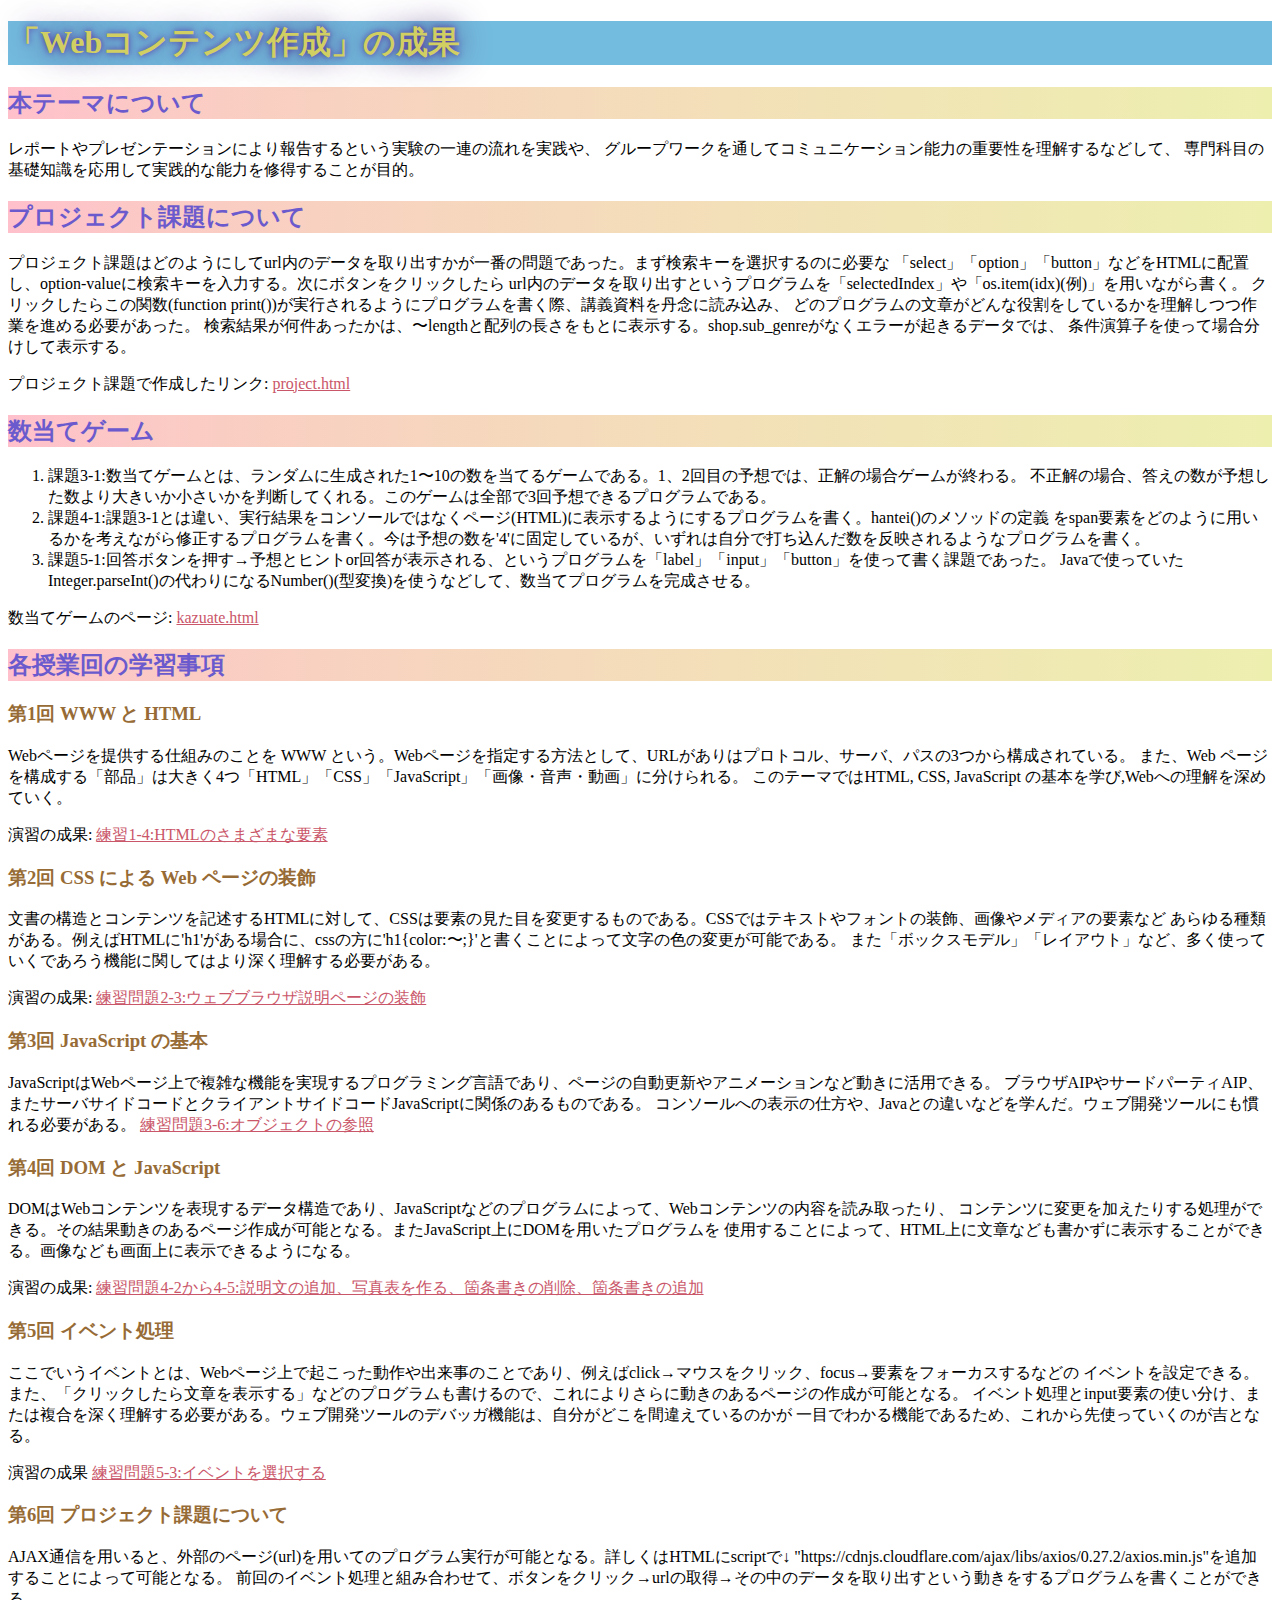
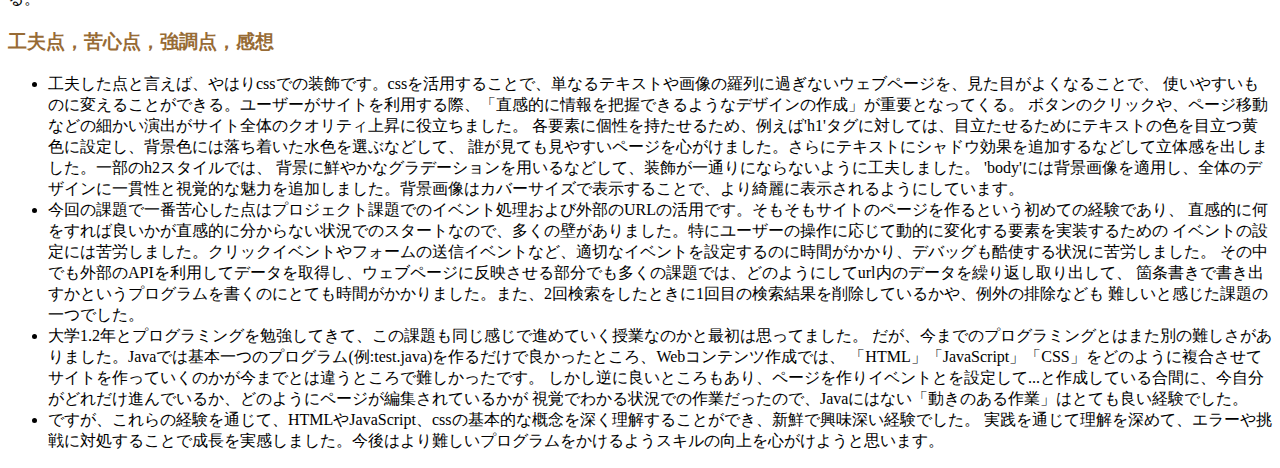
<file: index.html>
<!DOCTYPE html>
<html>
  <head>
    <meta charset="utf-8">
    <title>「Webコンテンツ作成」の成果</title>
    <link rel="stylesheet" href="style.css">

  </head>
    <h1>「Webコンテンツ作成」の成果</h1>
    <h2>本テーマについて</h2>
    <p>レポートやプレゼンテーションにより報告するという実験の一連の流れを実践や、
       グループワークを通してコミュニケーション能力の重要性を理解するなどして、
       専門科目の基礎知識を応用して実践的な能力を修得することが目的。</p>
    <h2>プロジェクト課題について</h2>
    <p>プロジェクト課題はどのようにしてurl内のデータを取り出すかが一番の問題であった。まず検索キーを選択するのに必要な
       「select」「option」「button」などをHTMLに配置し、option-valueに検索キーを入力する。次にボタンをクリックしたら
        url内のデータを取り出すというプログラムを「selectedIndex」や「os.item(idx)(例)」を用いながら書く。
        クリックしたらこの関数(function print())が実行されるようにプログラムを書く際、講義資料を丹念に読み込み、
        どのプログラムの文章がどんな役割をしているかを理解しつつ作業を進める必要があった。
        検索結果が何件あったかは、〜lengthと配列の長さをもとに表示する。shop.sub_genreがなくエラーが起きるデータでは、
        条件演算子を使って場合分けして表示する。</p>
    <p>プロジェクト課題で作成したリンク:
    <a href="project.html"
          target="_blank">project.html</a></p>
    <h2>数当てゲーム</h2>
    <ol>
    <li>課題3-1:数当てゲームとは、ランダムに生成された1〜10の数を当てるゲームである。1、2回目の予想では、正解の場合ゲームが終わる。
       不正解の場合、答えの数が予想した数より大きいか小さいかを判断してくれる。このゲームは全部で3回予想できるプログラムである。</li>
    <li>課題4-1:課題3-1とは違い、実行結果をコンソールではなくページ(HTML)に表示するようにするプログラムを書く。hantei()のメソッドの定義
       をspan要素をどのように用いるかを考えながら修正するプログラムを書く。今は予想の数を'4'に固定しているが、いずれは自分で打ち込んだ数を反映されるようなプログラムを書く。</li>
    <li>課題5-1:回答ボタンを押す→予想とヒントor回答が表示される、というプログラムを「label」「input」「button」を使って書く課題であった。
       Javaで使っていたInteger.parseInt()の代わりになるNumber()(型変換)を使うなどして、数当てプログラムを完成させる。</li>
    </ol>
    <p>数当てゲームのページ:
      <a href="kazuate.html"
            target="_blank">kazuate.html</a></p>
    <h2>各授業回の学習事項</h2>
    <h3>第1回 WWW と HTML</h3>
    <p>Webページを提供する仕組みのことを WWW という。Webページを指定する方法として、URLがありはプロトコル、サーバ、パスの3つから構成されている。
       また、Web ページを構成する「部品」は大きく4つ「HTML」「CSS」「JavaScript」「画像・音声・動画」に分けられる。
       このテーマではHTML, CSS, JavaScript の基本を学び,Webへの理解を深めていく。</p>
    <p>演習の成果:
      <a href="practice-html/elements.html"
            target="_blank">練習1-4:HTMLのさまざまな要素</a></p>
    <h3>第2回 CSS による Web ページの装飾</h3>
    <p>文書の構造とコンテンツを記述するHTMLに対して、CSSは要素の見た目を変更するものである。CSSではテキストやフォントの装飾、画像やメディアの要素など
       あらゆる種類がある。例えばHTMLに'h1'がある場合に、cssの方に'h1{color:〜;}'と書くことによって文字の色の変更が可能である。
       また「ボックスモデル」「レイアウト」など、多く使っていくであろう機能に関してはより深く理解する必要がある。</p>
    <p>演習の成果:
      <a href="practice-css/browser-intro.html"
            target="_blank">練習問題2-3:ウェブブラウザ説明ページの装飾</a></p>
    <h3>第3回 JavaScript の基本</h3>
    <p>JavaScriptはWebページ上で複雑な機能を実現するプログラミング言語であり、ページの自動更新やアニメーションなど動きに活用できる。
       ブラウザAIPやサードパーティAIP、またサーバサイドコードとクライアントサイドコードJavaScriptに関係のあるものである。
       コンソールへの表示の仕方や、Javaとの違いなどを学んだ。ウェブ開発ツールにも慣れる必要がある。
      <a href="practice-js/obj-practice.html"
            target="_blank">練習問題3-6:オブジェクトの参照</a></p>
    <h3>第4回 DOM と JavaScript</h3>
    <p>DOMはWebコンテンツを表現するデータ構造であり、JavaScriptなどのプログラムによって、Webコンテンツの内容を読み取ったり、
       コンテンツに変更を加えたりする処理ができる。その結果動きのあるページ作成が可能となる。またJavaScript上にDOMを用いたプログラムを
       使用することによって、HTML上に文章なども書かずに表示することができる。画像なども画面上に表示できるようになる。</p>
    <p>演習の成果:
      <a href="practice-dom/dom-exercise.html"
            target="_blank">練習問題4-2から4-5:説明文の追加、写真表を作る、箇条書きの削除、箇条書きの追加</a></p>
    <h3>第5回 イベント処理</h3>
    <p>ここでいうイベントとは、Webページ上で起こった動作や出来事のことであり、例えばclick→マウスをクリック、focus→要素をフォーカスするなどの
       イベントを設定できる。また、「クリックしたら文章を表示する」などのプログラムも書けるので、これによりさらに動きのあるページの作成が可能となる。
       イベント処理とinput要素の使い分け、または複合を深く理解する必要がある。ウェブ開発ツールのデバッガ機能は、自分がどこを間違えているのかが
       一目でわかる機能であるため、これから先使っていくのが吉となる。</p>
    <p>演習の成果
      <a href="practice-event//event-list.html"
            target="_blank">練習問題5-3:イベントを選択する</a></p>
   <h3>第6回 プロジェクト課題について</h3>
   <p>AJAX通信を用いると、外部のページ(url)を用いてのプログラム実行が可能となる。詳しくはHTMLにscriptで↓
      "https://cdnjs.cloudflare.com/ajax/libs/axios/0.27.2/axios.min.js"を追加することによって可能となる。
      前回のイベント処理と組み合わせて、ボタンをクリック→urlの取得→その中のデータを取り出すという動きをするプログラムを書くことができる。
   </p>
   <h3>工夫点，苦心点，強調点，感想</h3>   
   <ul>
   <li>工夫した点と言えば、やはりcssでの装飾です。cssを活用することで、単なるテキストや画像の羅列に過ぎないウェブページを、見た目がよくなることで、
      使いやすいものに変えることができる。ユーザーがサイトを利用する際、「直感的に情報を把握できるようなデザインの作成」が重要となってくる。
      ボタンのクリックや、ページ移動などの細かい演出がサイト全体のクオリティ上昇に役立ちました。
      各要素に個性を持たせるため、例えば'h1'タグに対しては、目立たせるためにテキストの色を目立つ黄色に設定し、背景色には落ち着いた水色を選ぶなどして、
      誰が見ても見やすいページを心がけました。さらにテキストにシャドウ効果を追加するなどして立体感を出しました。一部のh2スタイルでは、
      背景に鮮やかなグラデーションを用いるなどして、装飾が一通りにならないように工夫しました。
      'body'には背景画像を適用し、全体のデザインに一貫性と視覚的な魅力を追加しました。背景画像はカバーサイズで表示することで、より綺麗に表示されるようにしています。</li>
   <li>今回の課題で一番苦心した点はプロジェクト課題でのイベント処理および外部のURLの活用です。そもそもサイトのページを作るという初めての経験であり、
      直感的に何をすれば良いかが直感的に分からない状況でのスタートなので、多くの壁がありました。特にユーザーの操作に応じて動的に変化する要素を実装するための
      イベントの設定には苦労しました。クリックイベントやフォームの送信イベントなど、適切なイベントを設定するのに時間がかかり、デバッグも酷使する状況に苦労しました。
      その中でも外部のAPIを利用してデータを取得し、ウェブページに反映させる部分でも多くの課題では、どのようにしてurl内のデータを繰り返し取り出して、
      箇条書きで書き出すかというプログラムを書くのにとても時間がかかりました。また、2回検索をしたときに1回目の検索結果を削除しているかや、例外の排除なども
      難しいと感じた課題の一つでした。</li>
   <li>大学1.2年とプログラミングを勉強してきて、この課題も同じ感じで進めていく授業なのかと最初は思ってました。
      だが、今までのプログラミングとはまた別の難しさがありました。Javaでは基本一つのプログラム(例:test.java)を作るだけで良かったところ、Webコンテンツ作成では、
      「HTML」「JavaScript」「CSS」をどのように複合させてサイトを作っていくのかが今までとは違うところで難しかったです。
      しかし逆に良いところもあり、ページを作りイベントとを設定して...と作成している合間に、今自分がどれだけ進んでいるか、どのようにページが編集されているかが
      視覚でわかる状況での作業だったので、Javaにはない「動きのある作業」はとても良い経験でした。</li>   
   <li>ですが、これらの経験を通じて、HTMLやJavaScript、cssの基本的な概念を深く理解することができ、新鮮で興味深い経験でした。
      実践を通じて理解を深めて、エラーや挑戦に対処することで成長を実感しました。今後はより難しいプログラムをかけるようスキルの向上を心がけようと思います。</li>
   </ul>
  </body>
</html>
</file>
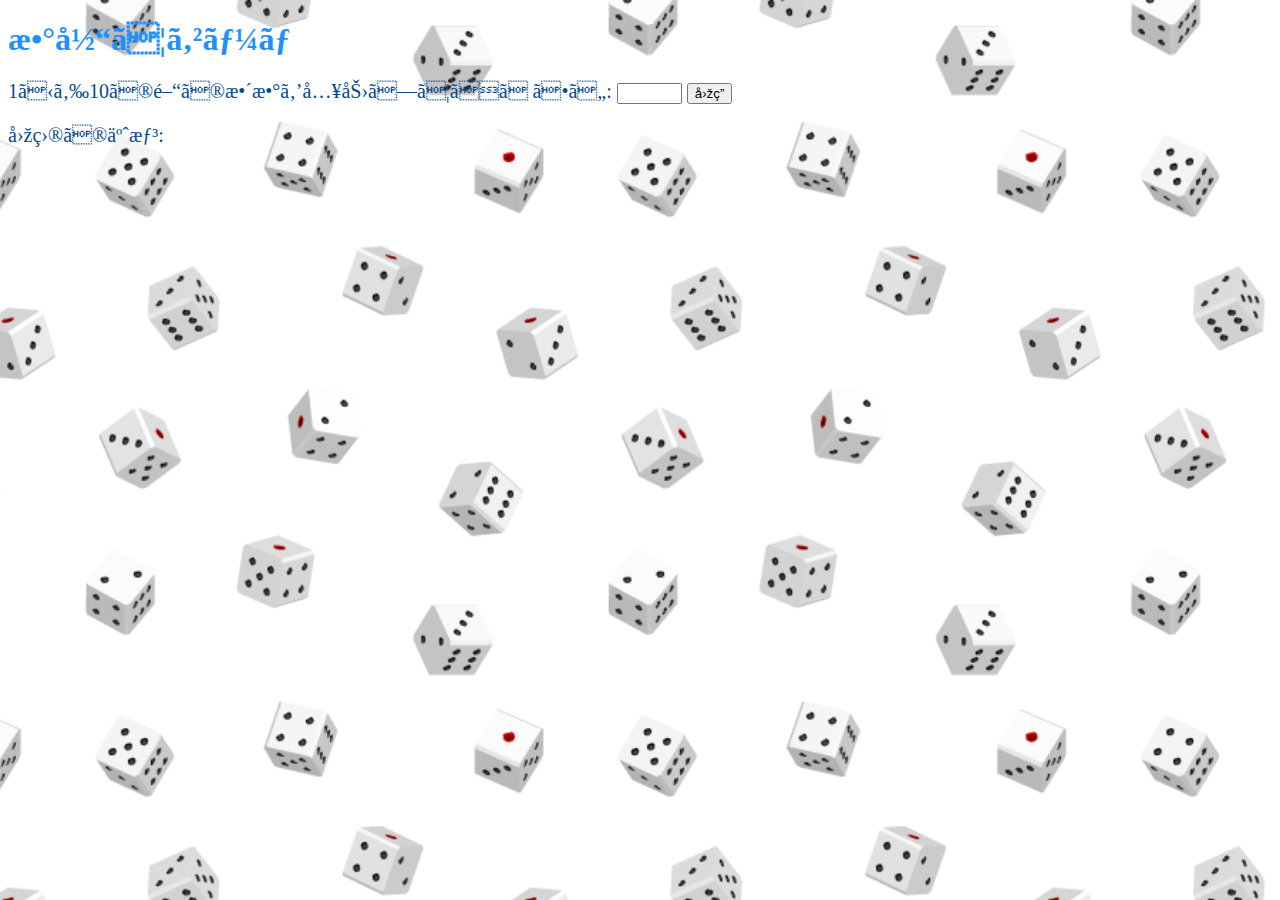
<file: kazuate.html>
<!DOCTYPE html>
<html>
    <head>
        <meta charset="urf-8">
        <title>数当てゲーム</title>
        <script src="kazuate.js" defer></script>
        <link rel="stylesheet" href="kazuate.css">
    </head>

    <body>
        <h1>数当てゲーム</h1>
        
        <p>1から10の間の整数を入力してください:
        <label for="shimei"></label>
        <input type="text" name="shimei" size="5">
        <button id="print">回答</button></p>

        <p><span id="kaisu"></span>回目の予想: <span id="answer"></span></p>
        <p id="result"></p>
    </body>

    <body background="gahag-0074569632-2.png"></body>
</html>
</file>
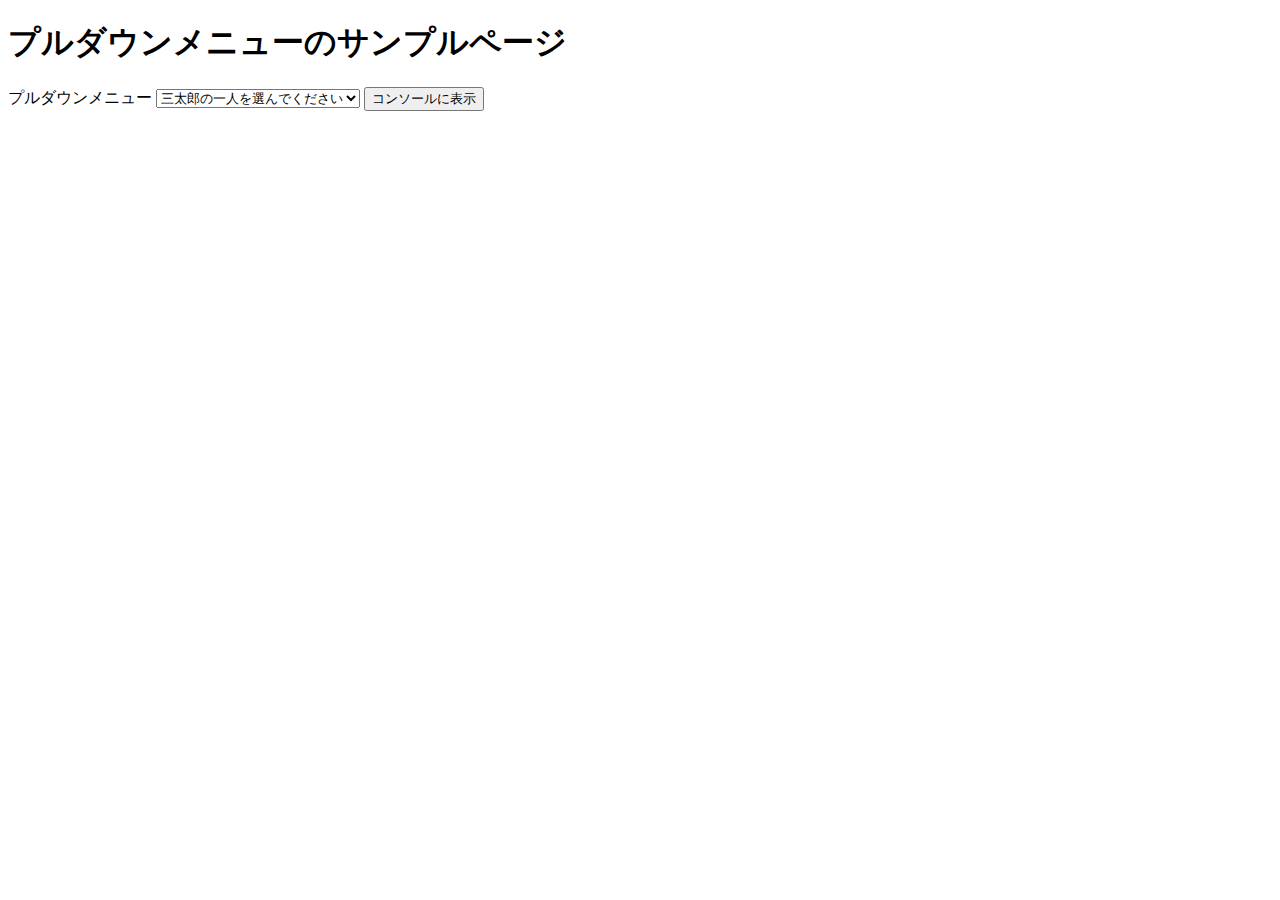
<file: sample.html>
<!DOCTYPE html>
<html>
  <head>
    <title>プルダウンメニューのサンプルページ</title>
    <script src="sample.js" defer></script>
  </head>

  <body>
    <h1>プルダウンメニューのサンプルページ</h1>
    <label for="santaro">プルダウンメニュー</label>
    <select name="santaro" id="santaro">
        <option value="">三太郎の一人を選んでください</option>
        <option value="momo">桃太郎</option>
        <option value="kin">金太郎</option>
        <option value="urashima">浦島太郎</option>
    </select>
    <button id="btn">コンソールに表示</button>
  </body>
</html>
</file>
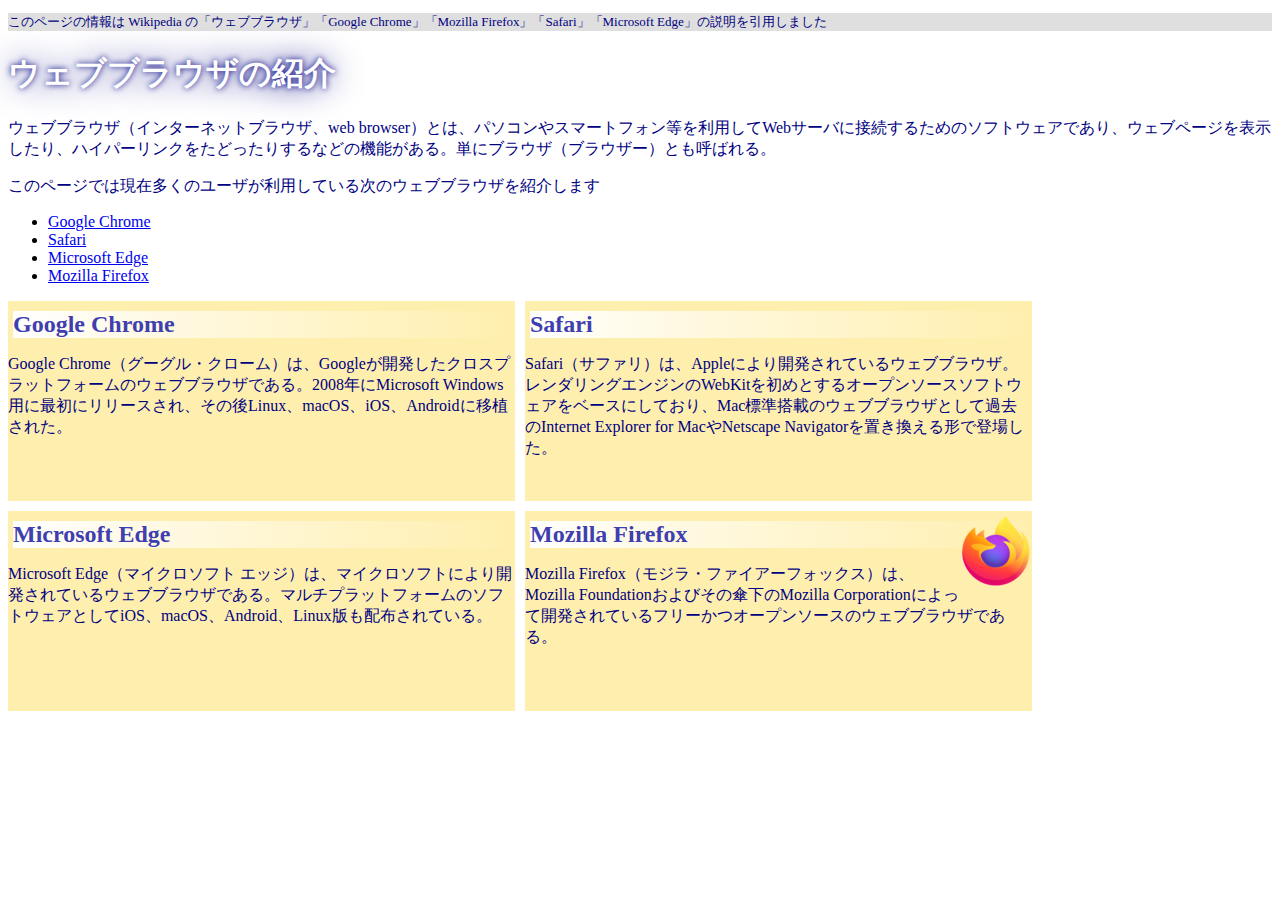
<file: practice-css/browser-intro.html>
<!doctype html>
<html lang="ja">
<head>
    <meta charset="utf-8">
    <title>ウェブブラウザの紹介</title>
	<link rel="stylesheet" href="browser-intro.css">
</head>

<body>

<p class="info">このページの情報は Wikipedia の「ウェブブラウザ」「Google Chrome」「Mozilla Firefox」「Safari」「Microsoft Edge」の説明を引用しました</p>

<h1>ウェブブラウザの紹介</h1>

<p>ウェブブラウザ（インターネットブラウザ、web browser）とは、パソコンやスマートフォン等を利用してWebサーバに接続するためのソフトウェアであり、ウェブページを表示したり、ハイパーリンクをたどったりするなどの機能がある。単にブラウザ（ブラウザー）とも呼ばれる。</p>

<p>このページでは現在多くのユーザが利用している次のウェブブラウザを紹介します</p>
<ul>
	<li><a href="https://ja.wikipedia.org/wiki/Google_Chrome">Google Chrome<a></li>
	<li><a href="https://ja.wikipedia.org/wiki/Safari">Safari</a></li>
	<li><a href="https://ja.wikipedia.org/wiki/Microsoft_Edge">Microsoft Edge</a></li>
	<li><a href="https://ja.wikipedia.org/wiki/Mozilla_Firefox">Mozilla Firefox</a></li>
</ul>


<div id="zentai">

<div>
<h2>Google Chrome</h2>
<p>Google Chrome（グーグル・クローム）は、Googleが開発したクロスプラットフォームのウェブブラウザである。2008年にMicrosoft Windows用に最初にリリースされ、その後Linux、macOS、iOS、Androidに移植された。</p>
</div>

<div>
<h2>Safari</h2>
<p>Safari（サファリ）は、Appleにより開発されているウェブブラウザ。レンダリングエンジンのWebKitを初めとするオープンソースソフトウェアをベースにしており、Mac標準搭載のウェブブラウザとして過去のInternet Explorer for MacやNetscape Navigatorを置き換える形で登場した。</p>
</div>

<div>
<h2>Microsoft Edge</h2>
<p>Microsoft Edge（マイクロソフト エッジ）は、マイクロソフトにより開発されているウェブブラウザである。マルチプラットフォームのソフトウェアとしてiOS、macOS、Android、Linux版も配布されている。</p>
</div>

<div>
<img class="sign" src="firefox_icon.png">
<h2>Mozilla Firefox</h2>
<p>Mozilla Firefox（モジラ・ファイアーフォックス）は、Mozilla Foundationおよびその傘下のMozilla Corporationによって開発されているフリーかつオープンソースのウェブブラウザである。</p>
</div>

</div>

</body>

</html>
</file>
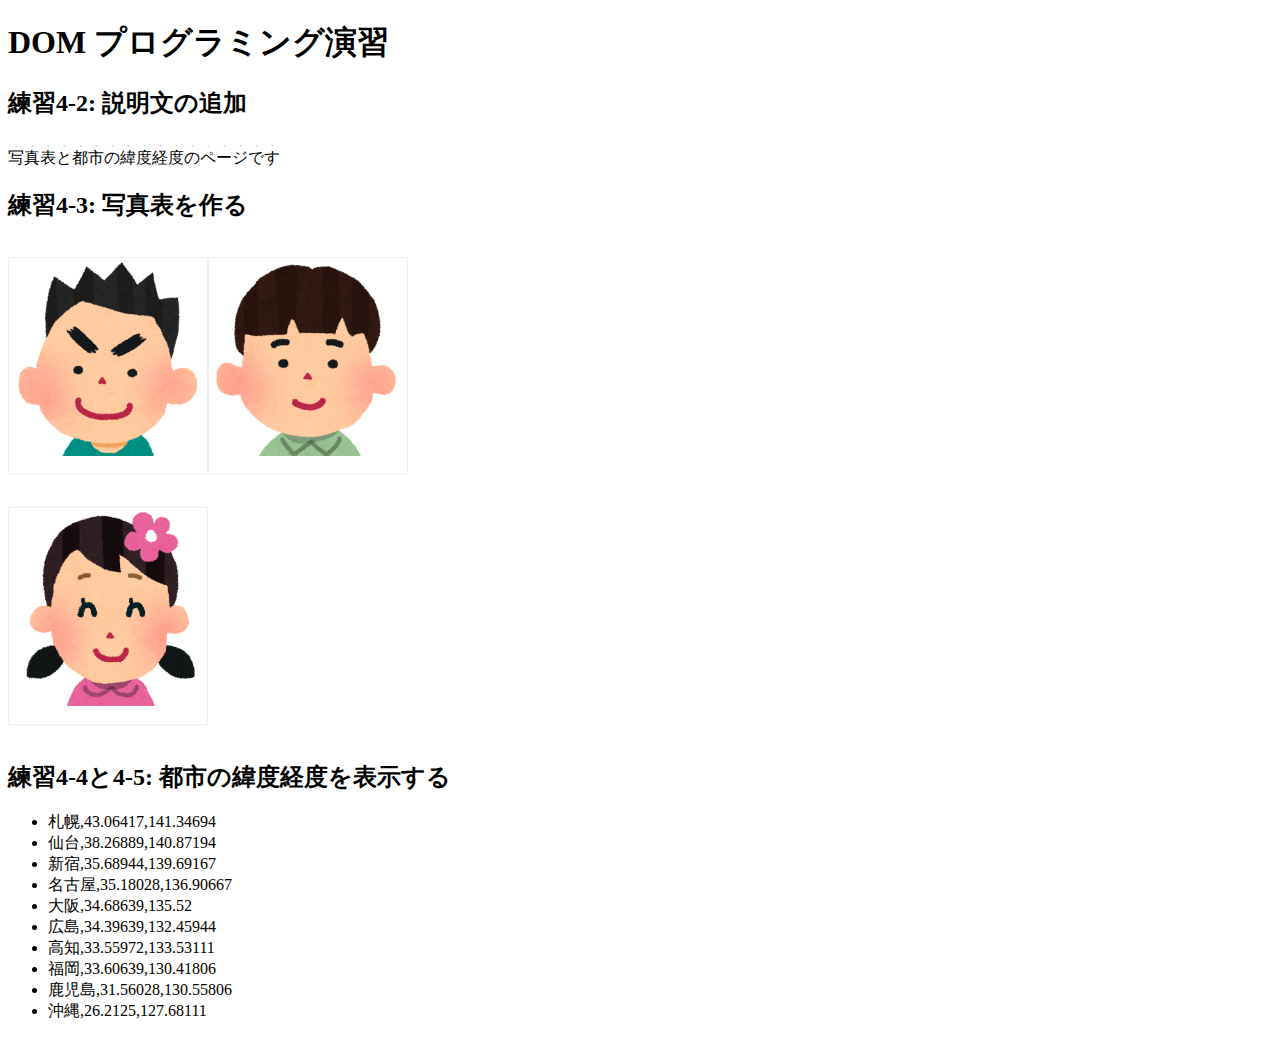
<file: practice-dom/dom-exercise.html>
<!DOCTYPE html>
<html>
  <head>
    <title>練習4-2から4-5</title>
	<link rel="stylesheet" href="dom-exercise.css">
	<script src="dom-exercise.js" defer></script>
  </head>

  <body>
	  <!-- 注意: 
		  このファイルをエディタで直接編集しないこと！
	  -->

	  <h1>DOM プログラミング演習</h1>

	  <h2 id="ex42">練習4-2: 説明文の追加</h2>

	  <h2>練習4-3: 写真表を作る</h2>
	  <div id="phototable"></div>

	  <h2>練習4-4と4-5: 都市の緯度経度を表示する</h2>
	  <ul id="location">
		<li>この要素は JavaScript プログラムで削除すること</li>
		<li>この要素は JavaScript プログラムで削除すること</li>
		<li>この要素は JavaScript プログラムで削除すること</li>
	  </ul>
  </body>
</html>
</file>
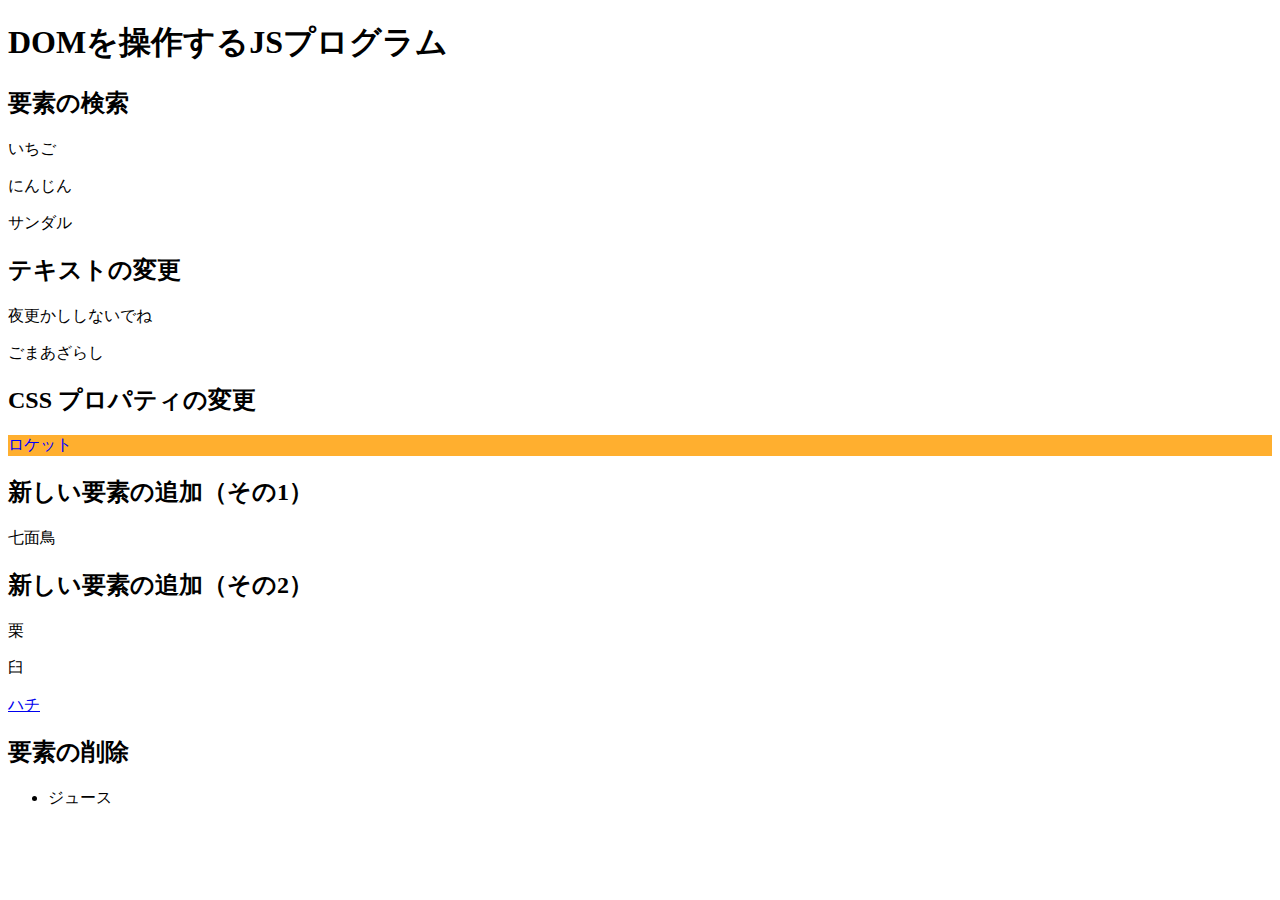
<file: practice-dom/dom-intro.html>
<!DOCTYPE html>
<html>
  <head>
	<meta charset="utf-8">
    <title>DOMを操作するJSプログラム</title>
	<script src="dom-intro.js" defer></script>
  </head>

  <body>
	  <h1>DOMを操作するJSプログラム</h1>

	  <h2>要素の検索</h2>
	  <p id="strawberry">いちご</p>
	  <p class="cands">にんじん</p>
	  <p class="cands">サンダル</p>

	  <h2>テキストの変更</h2>
	  <p id="yacht">ヨット</p>
	  <p>ごま<span id="solt">しお</span></p>

	  <h2>CSS プロパティの変更</h2>
	  <p id="rocket">ロケット</p>
	  
	  <h2 id="addition">新しい要素の追加（その1）</h2>

	  <h2>新しい要素の追加（その2）</h2>
	  <div id="sarukani">
		  <p>栗</p>
		  <p>臼</p>
	  </div>

	  <h2>要素の削除</h2>
	  <ul>
		  <li id="whale">クジラ</li>
		  <li>ジュース</li>
	  </ul>
  </body>
</html>
</file>
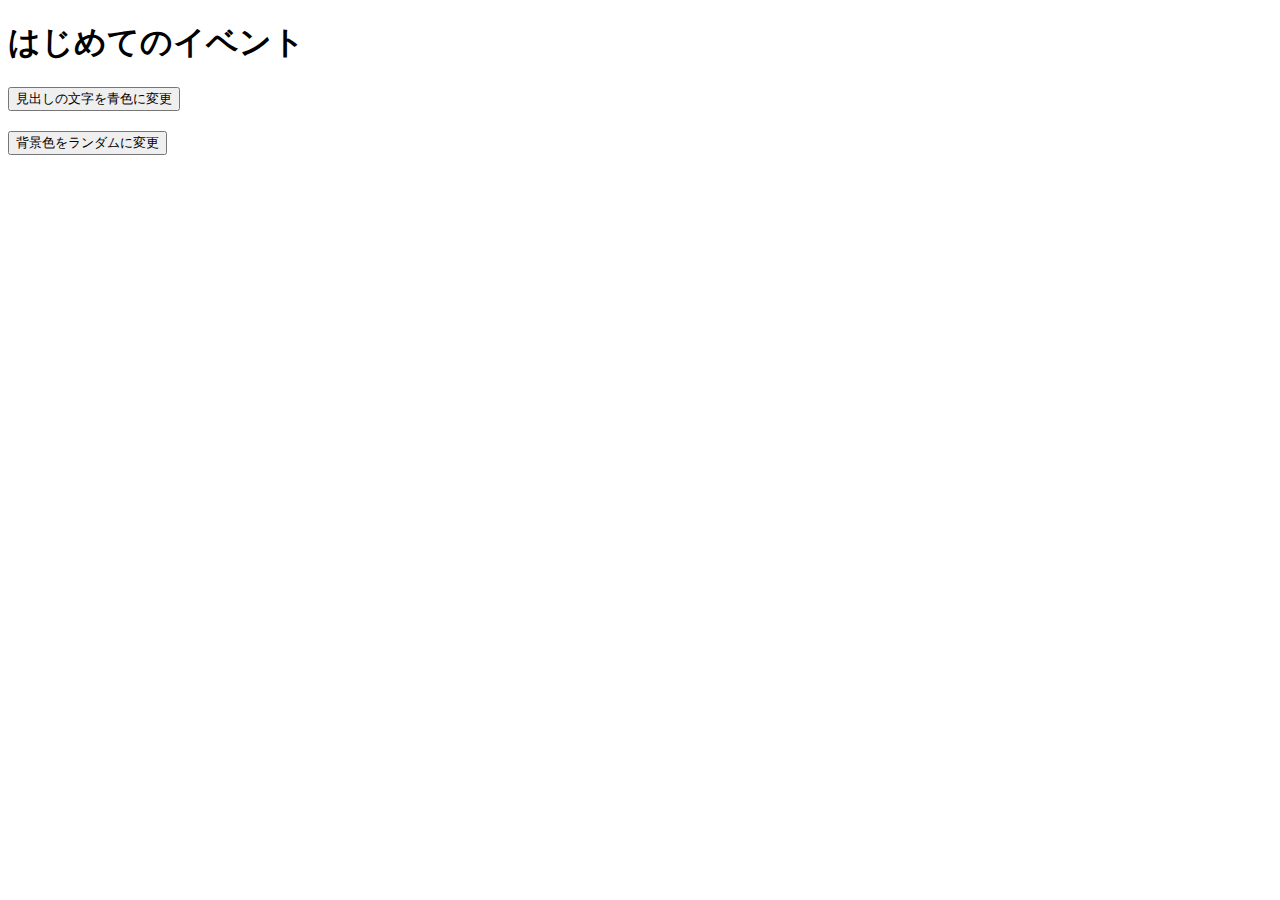
<file: practice-event/event-intro.html>
<!DOCTYPE html>
<html>
  <head>
    <title>はじめてのイベント</title>
	<link rel="stylesheet" href="event-intro.css">
	<script src="event-intro.js" defer></script>
  </head>

  <body>
    <h1>はじめてのイベント</h1>
	<button id="blue">見出しの文字を青色に変更</button>
	<button id="random">背景色をランダムに変更</button>
  </body>
</html>
</file>
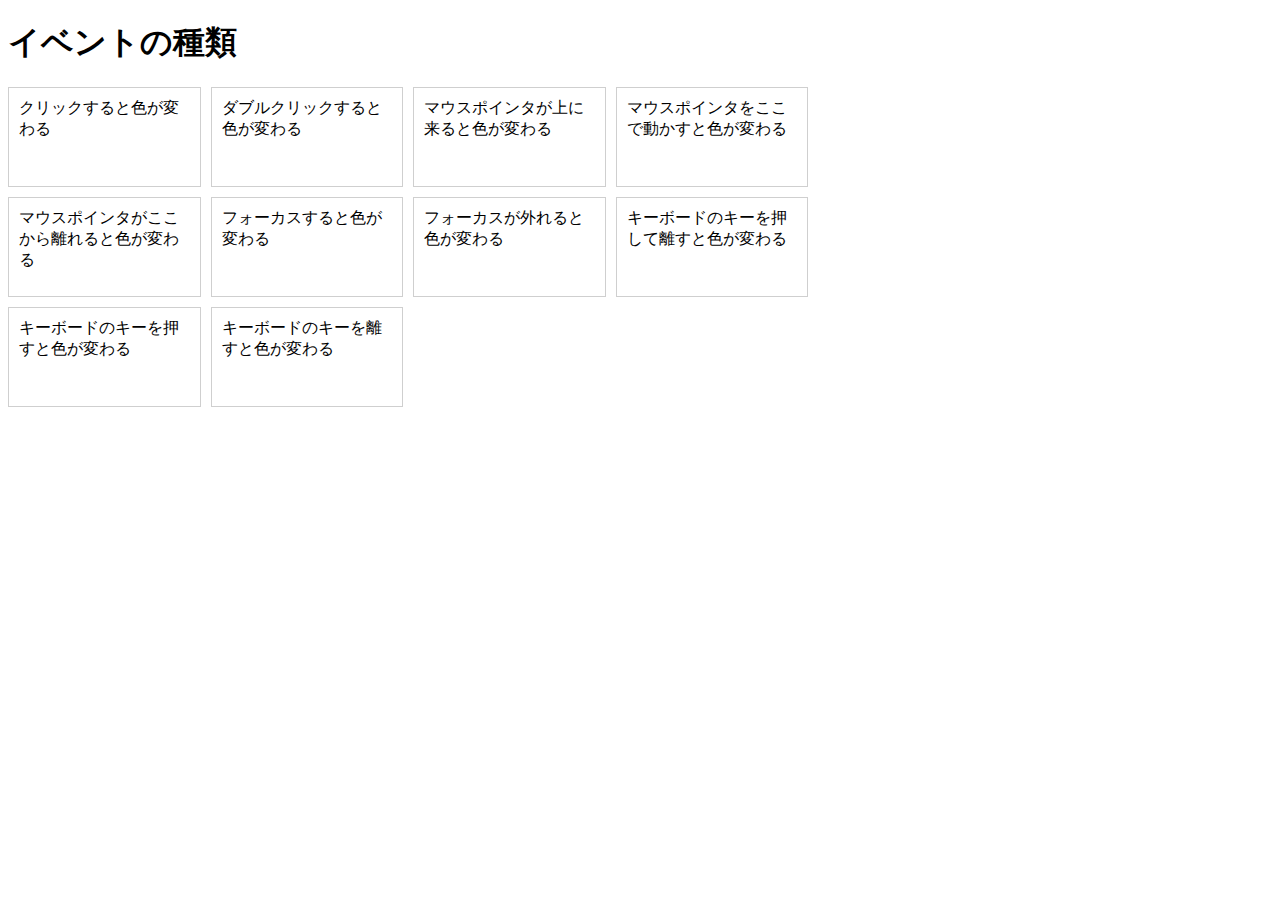
<file: practice-event/event-list.html>
<!DOCTYPE html>
<html>
  <head>
    <title>イベントの種類</title>
	<link rel="stylesheet" href="event-list.css">
	<script src="event-list.js" defer></script>
  </head>

  <body>
    <h1>イベントの種類</h1>
	<div id="main">
		<div class="cell" id="cell1">クリックすると色が変わる</div>
		<div class="cell" id="cell2">ダブルクリックすると色が変わる</div>
		<div class="cell" id="cell3">マウスポインタが上に来ると色が変わる</div>
		<div class="cell" id="cell4">マウスポインタをここで動かすと色が変わる</div>

		<div class="cell" id="cell5">マウスポインタがここから離れると色が変わる</div>
		<div class="cell" id="cell6" tabindex="1">フォーカスすると色が変わる</div>
		<div class="cell" id="cell7" tabindex="2">フォーカスが外れると色が変わる</div>
		<div class="cell" id="cell8" tabindex="3">キーボードのキーを押して離すと色が変わる</div>
		<div class="cell" id="cell9" tabindex="4">キーボードのキーを押すと色が変わる</div>
		<div class="cell" id="cell10" tabindex="5">キーボードのキーを離すと色が変わる</div>
  </body>
</html>
</file>
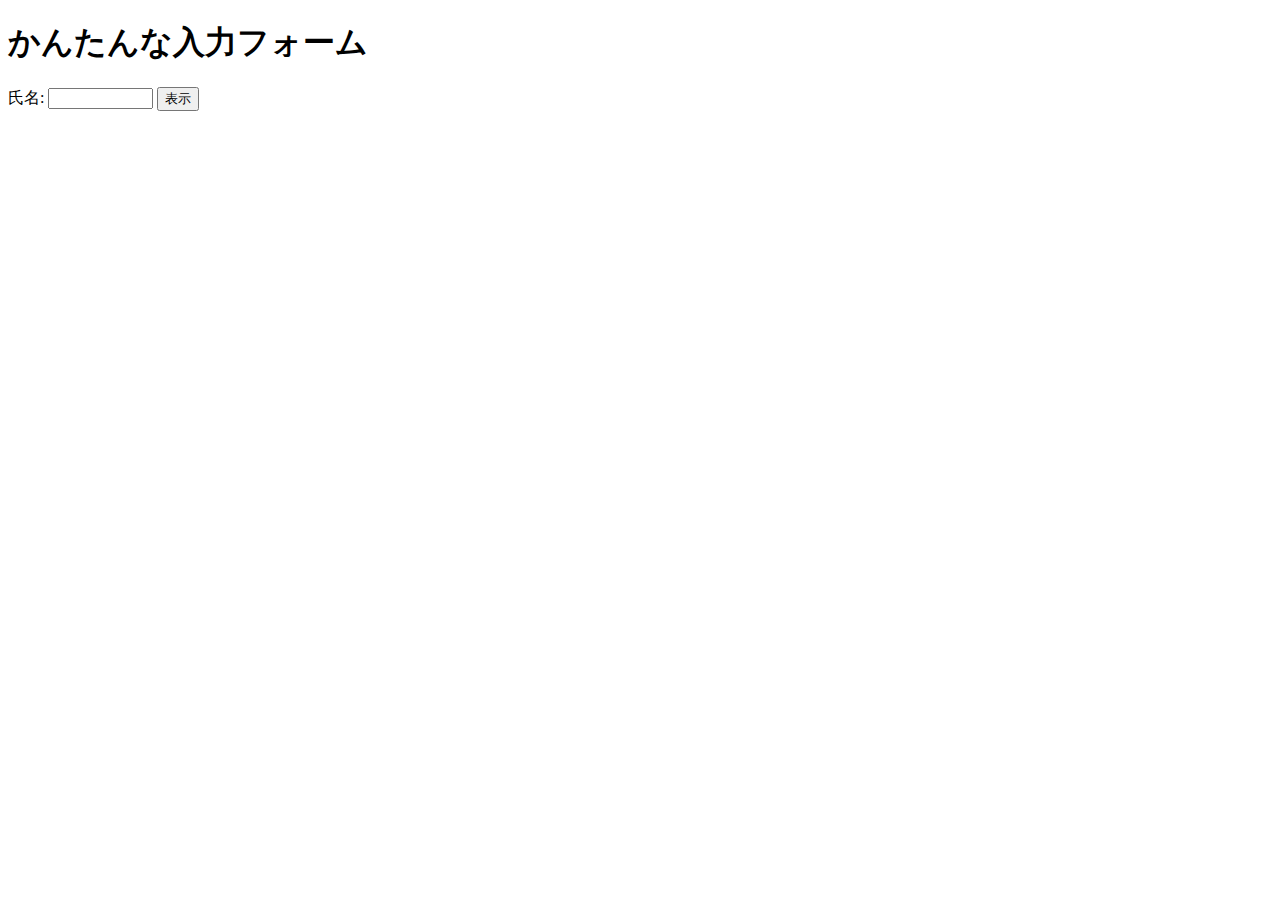
<file: practice-event/input-demo.html>
<!DOCTYPE html>
<html>
  <head>
    <title>かんたんな入力フォーム</title>
	<script src="input-demo.js" defer></script>
  </head>

  <body>
    <h1>かんたんな入力フォーム</h1>
	<label for="shimei">氏名: </label>
	<input type="text" name="shimei" size="10">
	<button id="print">表示</button>
  </body>
</html>
</file>
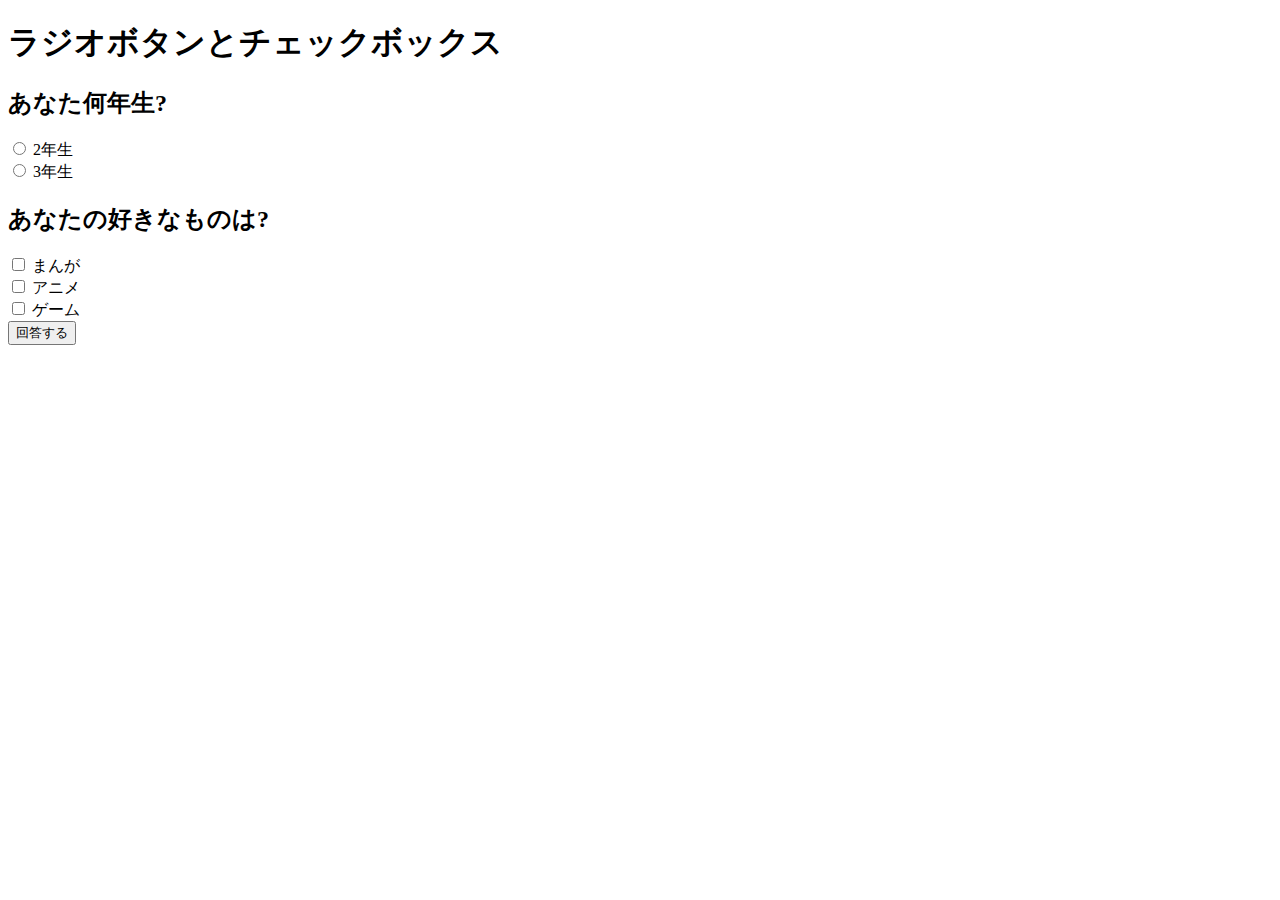
<file: practice-event/radio-checkbox-demo.html>
<!DOCTYPE html>
<html>
  <head>
    <title>ラジオボタンとチェックボックス</title>
	<script src="radio-checkbox-demo.js" defer></script>
  </head>

  <body>
    <h1>ラジオボタンとチェックボックス</h1>
	<h2>あなた何年生?</h2>
	<div>
		<input type="radio" name="year" id="year2" value="2">
		<label for="year2">2年生</label>
	</div>
	<div>
		<input type="radio" name="year" id="year3" value="3">
		<label for="year3">3年生</label>
	</div>

	<h2>あなたの好きなものは?</h2>
	<div>
		<input type="checkbox" name="hobby" id="manga" value="manga">
		<label for="manga">まんが</label>
	</div>
	<div>
		<input type="checkbox" name="hobby" id="anime" value="anime">
		<label for="anime">アニメ</label>
	</div>
	<div>
		<input type="checkbox" name="hobby" id="game" value="game">
		<label for="game">ゲーム</label>
	</div>

	<div>
		<button id="answer">回答する</button>
	</div>
  </body>
</html>
</file>
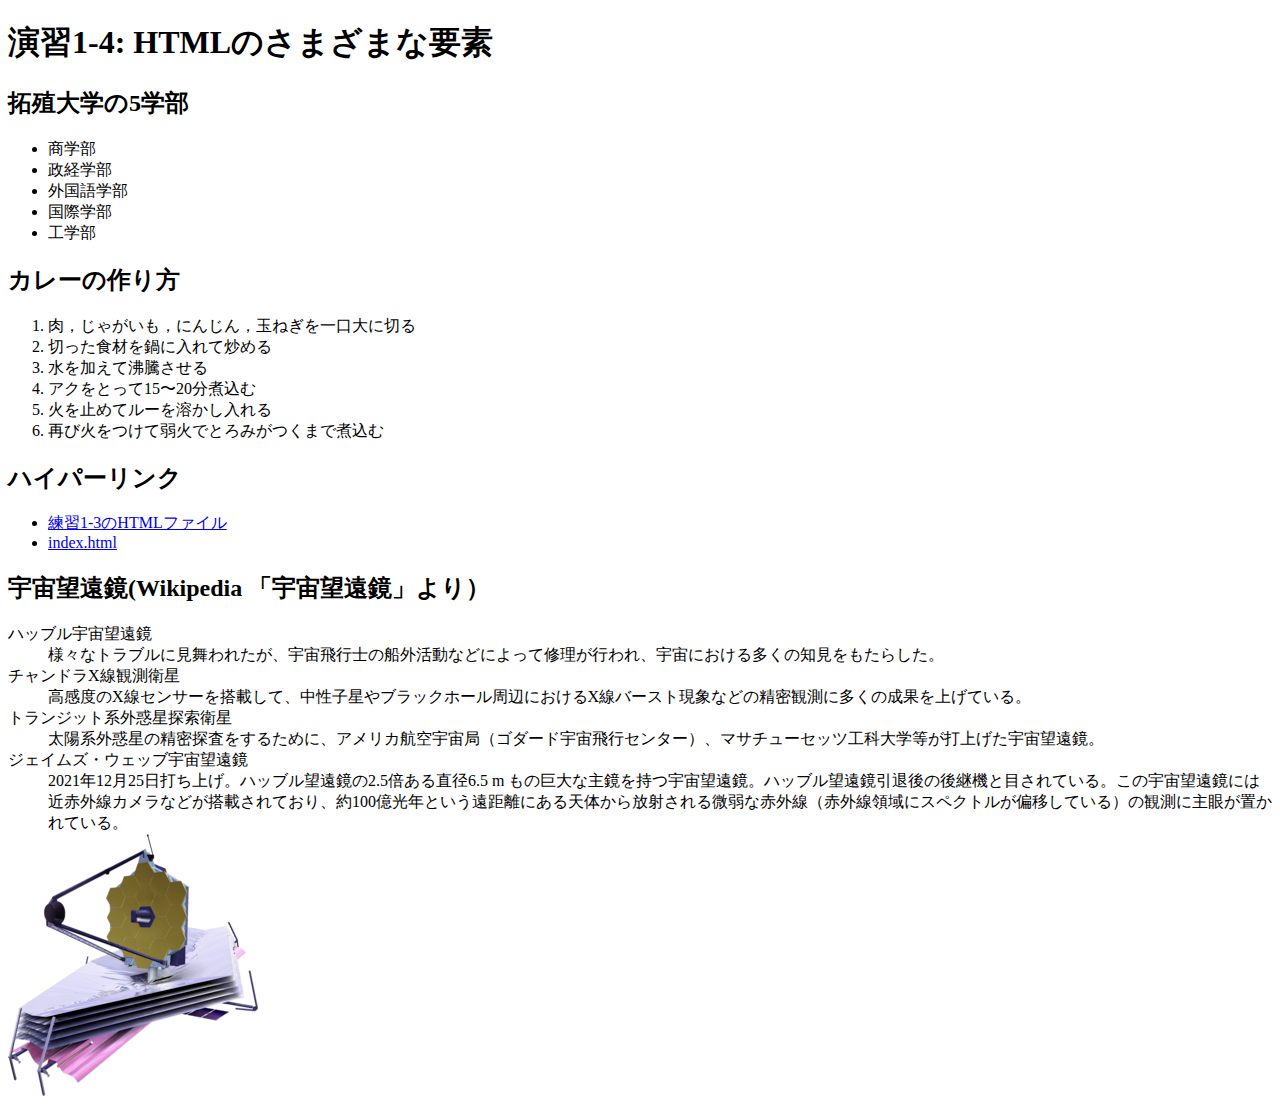
<file: practice-html/elements.html>
<!DOCTYPE html>
<html>
  <head>
    <meta charset="utf-8">
    <title>演習1-4: HTMLのさまざまな要素</title>
  </head>
  <body>
	<h1>演習1-4: HTMLのさまざまな要素</h1>
	<h2>拓殖大学の5学部</h2>
	<ul>
		<li>商学部</li>
	    <li>政経学部</li>
		<li>外国語学部</li>
		<li>国際学部</li>
		<li>工学部</li>
	</ul>	
    <h2>カレーの作り方</h2>
	<ol>
		<li>肉，じゃがいも，にんじん，玉ねぎを一口大に切る</li>
		<li>切った食材を鍋に入れて炒める</li>
		<li>水を加えて沸騰させる</li>
		<li>アクをとって15〜20分煮込む</li>
		<li>火を止めてルーを溶かし入れる</li>
		<li>再び火をつけて弱火でとろみがつくまで煮込む</li>
	</ol>
	<h2>ハイパーリンク</h2>
    <ul>
	<p> <li><a href="structure.html"
		       target="_blank">練習1-3のHTMLファイル</a></li>
	    <li><a href="../index.html"
		       target="_blank">index.html</a></li>
	</p>
	</ul>		   
	<h2>宇宙望遠鏡(Wikipedia 「宇宙望遠鏡」より）</h2>
	<dl>
		<dt>ハッブル宇宙望遠鏡</dt>
		<dd>様々なトラブルに見舞われたが、宇宙飛行士の船外活動などによって修理が行われ、宇宙における多くの知見をもたらした。</dd>
		<dt>チャンドラX線観測衛星</dt>
		<dd>高感度のX線センサーを搭載して、中性子星やブラックホール周辺におけるX線バースト現象などの精密観測に多くの成果を上げている。</dd>
		<dt>トランジット系外惑星探索衛星</dt>
		<dd>太陽系外惑星の精密探査をするために、アメリカ航空宇宙局（ゴダード宇宙飛行センター）、マサチューセッツ工科大学等が打上げた宇宙望遠鏡。</dd>
		<dt>ジェイムズ・ウェッブ宇宙望遠鏡</dt>
		<dd>2021年12月25日打ち上げ。ハッブル望遠鏡の2.5倍ある直径6.5 m もの巨大な主鏡を持つ宇宙望遠鏡。ハッブル望遠鏡引退後の後継機と目されている。この宇宙望遠鏡には近赤外線カメラなどが搭載されており、約100億光年という遠距離にある天体から放射される微弱な赤外線（赤外線領域にスペクトルが偏移している）の観測に主眼が置かれている。</dd>

		<img src="JWST_spacecraft_model_2.png">
	</body>
</html>
</file>
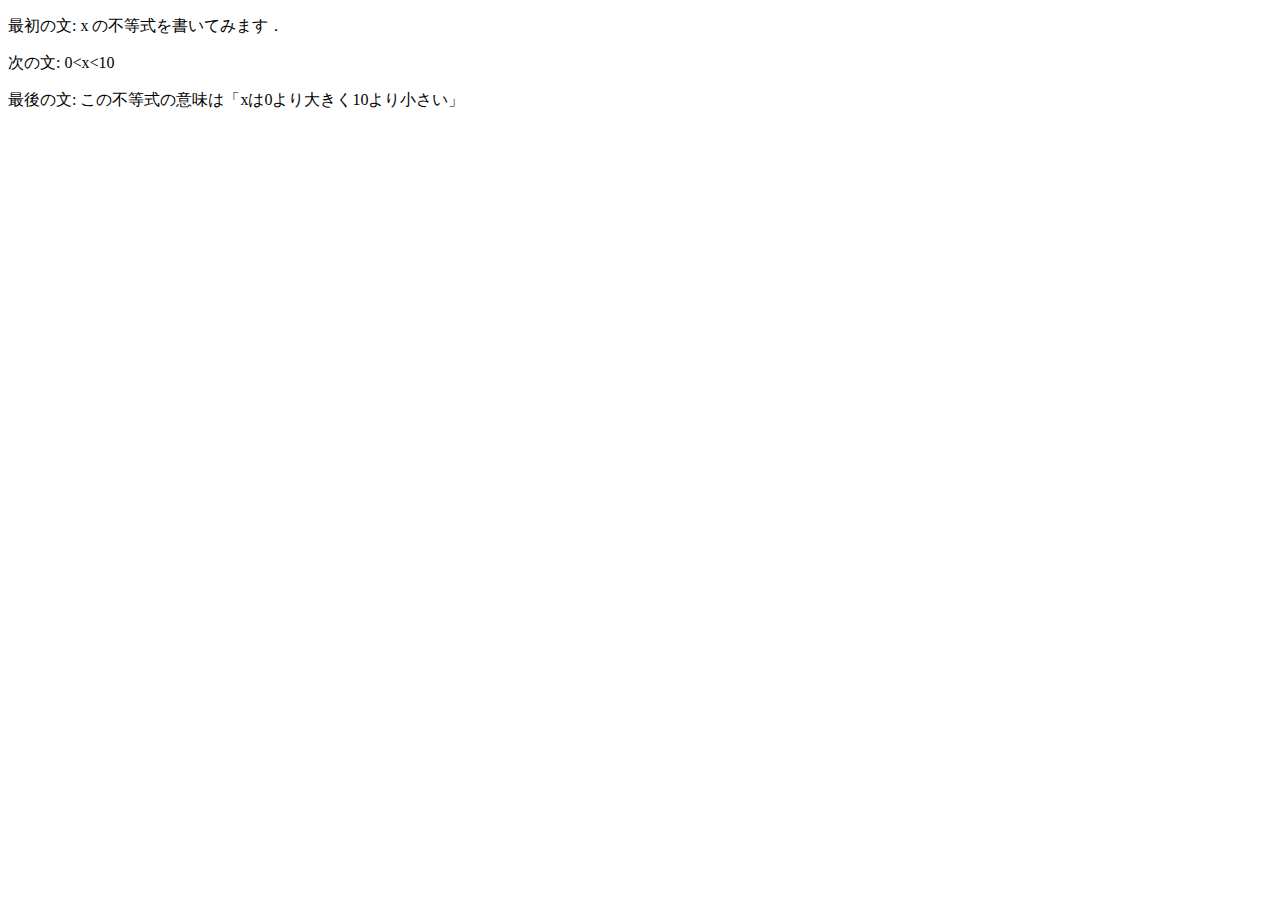
<file: practice-html/structure.html>
<!DOCTYPE html>
<html>
   <head>
      <meta charset="utf-8">
      <title>演習1-3</title>
   </head>
   <body>
      <p>最初の文: x の不等式を書いてみます．</p>
      次の文: 0&lt;x&lt;10</p>
      最後の文: この不等式の意味は「xは0より大きく10より小さい」</p>

      <!--<p>こは不要な文章です. </p>-->
 </body>
 </html>
</file>
<file: style.css>
h1{
    color:rgb(209, 207, 97);
    background-color:rgb(116, 188, 223);
    font-family:Georgia, serif;
    text-shadow:
	0 0 1em rgb(65, 40, 114),
	0 0 0.2em rgb(88, 48, 168);
}

h2{
    color:slateblue;
    background:linear-gradient(.25turn,pink,38%,#edefaf);
}

h3{
    color:rgb(151, 107, 53);
}

a:link {
    color: rgb(202, 86, 105);
}
  
a:visited {
    color: rgb(34, 104, 195);
}
  
a:hover {
    text-decoration: none;
}
</file>
<file: kazuate.css>
h1{
    color: dodgerblue;
}

p{
    color: rgb(7, 73, 139);
    font-size: 20px;
}

body {
    background-image: url("gahag-0074569632-2.png");
    background-size: cover;
}
</file>
<file: practice-css/browser-intro.css>
p {
	color:navy;
}

p.info {
	font-size:small;
	background-color:#dfdfdf;
}

h1 {
	color:white;
	text-shadow:
	0 0 1em navy,
	0 0 0.2em navy;
}

h2 {
	margin: 5px;
	font-family:cursive;
	color:#3f3faf;
	background:linear-gradient(.25turn,white,45%,#ffefaf);
}

div#zentai {
	display: grid;
	grid-template-columns:1fr 1fr;
	width:1024px;
	grid-auto-rows:200px;
	grid-gap:10px;
}

div#zentai > div {
	padding-top: 5px;
	background-color: #ffefaf;
}

img.sign{
	float:right;
}
</file>
<file: practice-dom/dom-exercise.css>
div#phototable {
	display: grid; 
	grid-template-columns: 1fr 1fr;
    grid-auto-rows: 250px;
    width: 400px;
}

div#phototable > p {
	border: 1px solid #efefef;
	
}

div#phototable > p > img {
	display: block;
	width: 100%;
}
</file>
<file: practice-event/event-intro.css>
button {
	display: block;
	margin-top: 20px;
}
</file>
<file: practice-event/event-list.css>
#main {
	display: grid;
	grid-template-columns: 1fr 1fr 1fr 1fr;
	grid-auto-rows: 100px;
	grid-gap: 10px;
	width: 800px;
}

.cell {
	padding: 10px;
	border: 1px solid #cfcfcf;
}

.cell:focus {
	border: 1px solid black;
}
</file>
